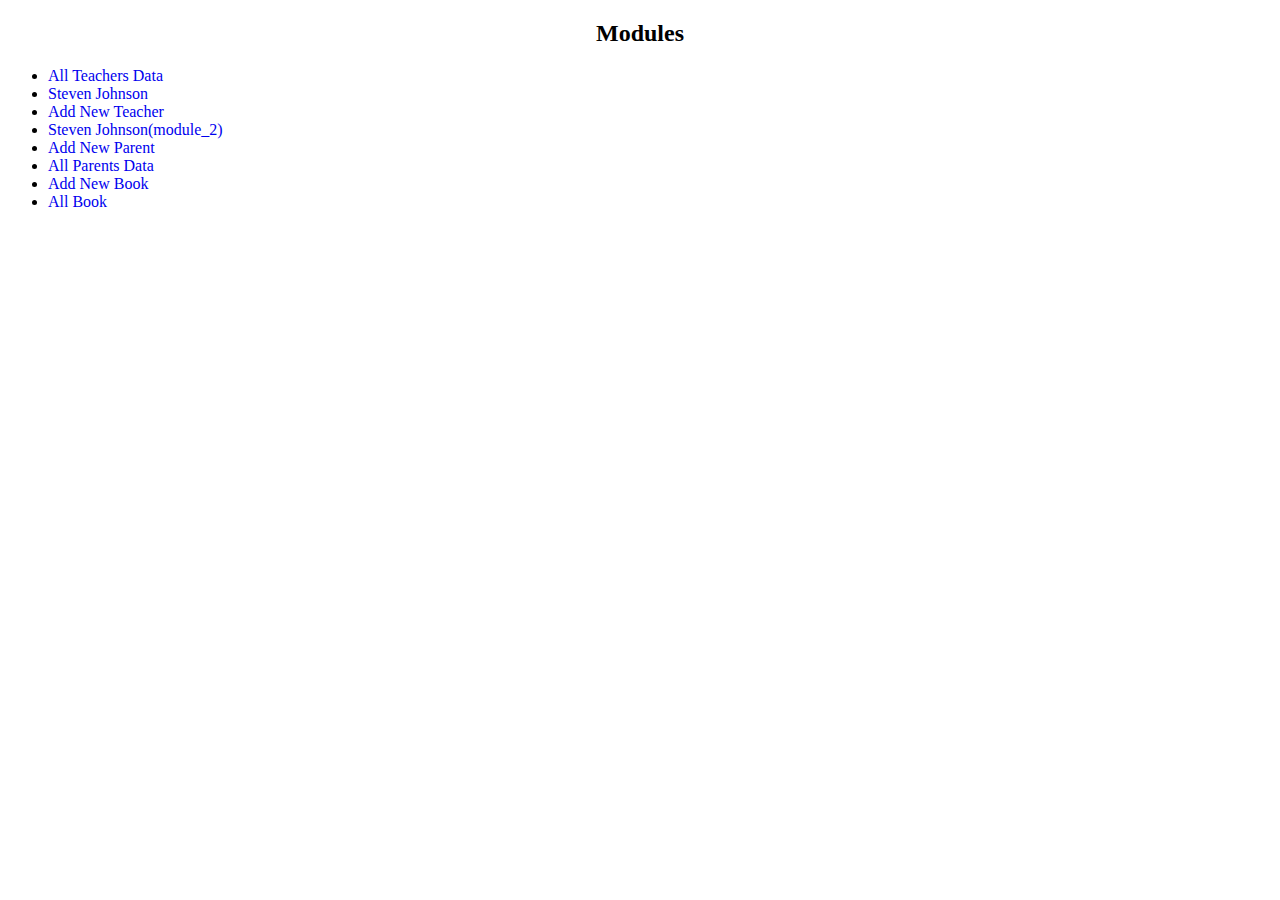
<file: index.html>
<!DOCTYPE html>
<html lang="en">
<head>
    <meta charset="UTF-8">
    <meta name="viewport" content="width=device-width, initial-scale=1.0">
    <meta http-equiv="X-UA-Compatible" content="ie=edge">
    <link rel="stylesheet" href="style.css">
    <title>Document</title>
</head>
<body>
    <h2 style="text-align: center">Modules</h2>
    <ul class="ul">
        <li><a href="all_teachers_data.html">All Teachers Data</a></li>
        <li><a href="about_me1.html">Steven Johnson</a></li>
        <li><a href="new_teacher.html">Add New Teacher</a></li>
        <li> <a href="about_me2.html">Steven Johnson(module_2)</a></li>
        <li><a href="new_parent.html">Add New Parent</a></li>
        <li><a href="all_parent_data.html">All Parents Data</a></li>
        <li><a href="new_book.html">Add New Book</a></li>
        <li><a href="all_book.html">All Book</a></li>
    </ul>
</body>
</html>
</file>
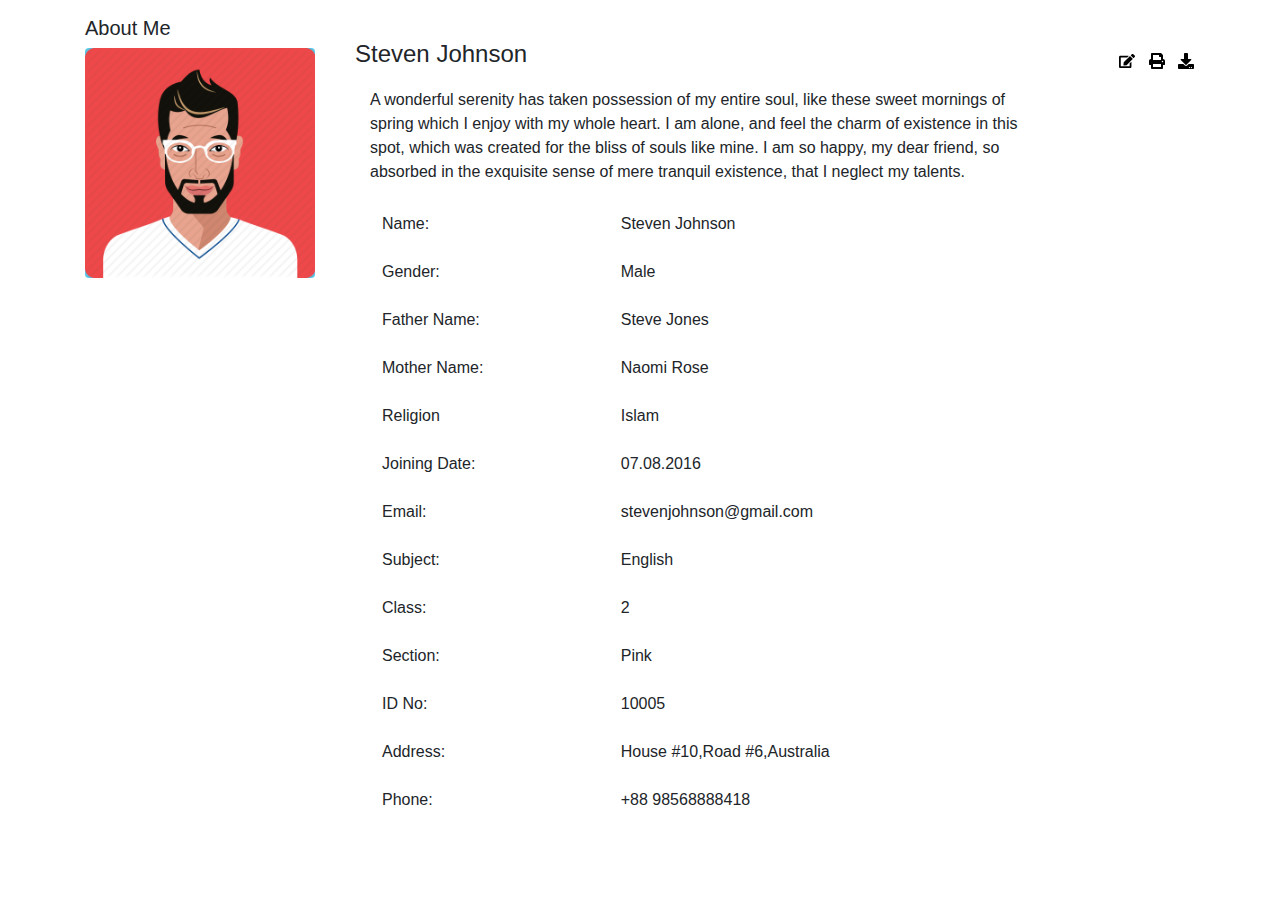
<file: about_me1.html>
<!DOCTYPE html>
<html lang="en">
<head>
    <!-- Required meta tags -->
    <meta charset="utf-8">
    <meta name="viewport" content="width=device-width, initial-scale=1, shrink-to-fit=no">
    <!-- Bootstrap CSS -->
    <link rel="stylesheet" href="https://stackpath.bootstrapcdn.com/bootstrap/4.3.1/css/bootstrap.min.css" integrity="sha384-ggOyR0iXCbMQv3Xipma34MD+dH/1fQ784/j6cY/iJTQUOhcWr7x9JvoRxT2MZw1T" crossorigin="anonymous">
    <link href="https://fonts.googleapis.com/css?family=Josefin+Sans&display=swap" rel="stylesheet">
    <meta charset="UTF-8">
    <meta name="viewport" content="width=device-width, initial-scale=1.0">
    <meta http-equiv="X-UA-Compatible" content="ie=edge">
    <title>Document</title>
</head>
<body>

        <div class="container">
                <div class="row mt-3">
                    <div class="col-md-3">
                        <h5>About Me</h5>
                        <div style="background:#56c8e8; width: 90%;border-radius: 4px;">
                            <img src="../images/avt.png" class="img-fluid" alt="profile">
                        </div>
                    </div>
                    <div class="col-md-9 mt-4">
                        <div class="row">
                            <h4>Steven Johnson</h4>
                            <div class="ml-auto">
                                <nav class="navbar navbar-expand-lg justify-content-end">
                                        <a href="#"> <img src="../images/edit-solid.svg" alt="" width="16" height="16"> </a> &nbsp; &nbsp; 
                                        <a href="#"> <img src="../images/print-solid.svg" alt="" width="16" height="16"> </a> &nbsp; &nbsp; 
                                        <a href="#"> <img src="../images/download-solid.svg" alt="" width="16" height="16"> </a>
                                </nav>
                            </div>
                        </div>
                        <div class="row">
                            <div class="col-md-10 mt-2">
                                <p>A wonderful serenity has taken possession of my entire soul, like these sweet mornings of spring which I enjoy with my whole heart. I am alone, and feel the charm of existence in this spot, which was created for the bliss of souls like mine. I am so happy, my dear friend, so absorbed in the exquisite sense of mere tranquil existence, that I neglect my talents.</p>
                                <table class="table table-borderless">
                                    <tbody>
                                        <tr>
                                            <td scope="row" colspan="2">Name:</td>
                                            <td colspan="2" class="tdata">Steven Johnson</td>
                                        </tr>
                                        <tr>
                                            <td scope="row" colspan="2">Gender:</td>
                                            <td colspan="2" class="tdata">Male</td>
                                        </tr>
                                        <tr>
                                            <td scope="row" colspan="2">Father Name:</td>
                                            <td colspan="2" class="tdata">Steve Jones</td>
                                        </tr>
                                        <tr>
                                            <td scope="row" colspan="2">Mother Name:</td>
                                            <td colspan="2" class="tdata">Naomi Rose</td>
                                        </tr>
                                        <tr>
                                            <td scope="row" colspan="2">Religion</td>
                                            <td colspan="2" class="tdata">Islam</td>
                                        </tr>
                                        <tr>
                                            <td scope="row" colspan="2">Joining Date:</td>
                                            <td colspan="2" class="tdata">07.08.2016</td>
                                        </tr>
                                        <tr>
                                            <td scope="row" colspan="2">Email:</td>
                                            <td colspan="2" class="tdata">stevenjohnson@gmail.com</td>
                                        </tr>
                                        <tr>
                                            <td scope="row" colspan="2">Subject:</td>
                                            <td colspan="2" class="tdata">English</td>
                                        </tr>
                                        <tr>
                                            <td scope="row" colspan="2">Class:</td>
                                            <td colspan="2" class="tdata">2</td>
                                        </tr>
                                        <tr>
                                            <td scope="row" colspan="2">Section:</td>
                                            <td colspan="2" class="tdata">Pink</td>
                                        </tr>
                                        <tr>
                                            <td scope="row" colspan="2">ID No:</td>
                                            <td colspan="2" class="tdata">10005</td>
                                        </tr>
                                        <tr>
                                            <td scope="row" colspan="2">Address:</td>
                                            <td colspan="2" class="tdata">House #10,Road #6,Australia</td>
                                        </tr>
                                        <tr>
                                            <td scope="row" colspan="2">Phone:</td>
                                            <td colspan="2" class="tdata">+88 98568888418</td>
                                        </tr>
                                    </tbody>
                                </table>
                            </div>
                            <div class="col-md-2">
        
                            </div>
                        </div>
                    </div>
                </div>
            </div>


    <!-- Optional JavaScript -->
    <!-- jQuery first, then Popper.js, then Bootstrap JS -->
    <script src="https://code.jquery.com/jquery-3.3.1.slim.min.js" integrity="sha384-q8i/X+965DzO0rT7abK41JStQIAqVgRVzpbzo5smXKp4YfRvH+8abtTE1Pi6jizo" crossorigin="anonymous"></script>
    <script src="https://cdnjs.cloudflare.com/ajax/libs/popper.js/1.14.7/umd/popper.min.js" integrity="sha384-UO2eT0CpHqdSJQ6hJty5KVphtPhzWj9WO1clHTMGa3JDZwrnQq4sF86dIHNDz0W1" crossorigin="anonymous"></script>
    <script src="https://stackpath.bootstrapcdn.com/bootstrap/4.3.1/js/bootstrap.min.js" integrity="sha384-JjSmVgyd0p3pXB1rRibZUAYoIIy6OrQ6VrjIEaFf/nJGzIxFDsf4x0xIM+B07jRM" crossorigin="anonymous"></script>
</body>
</html>
</file>
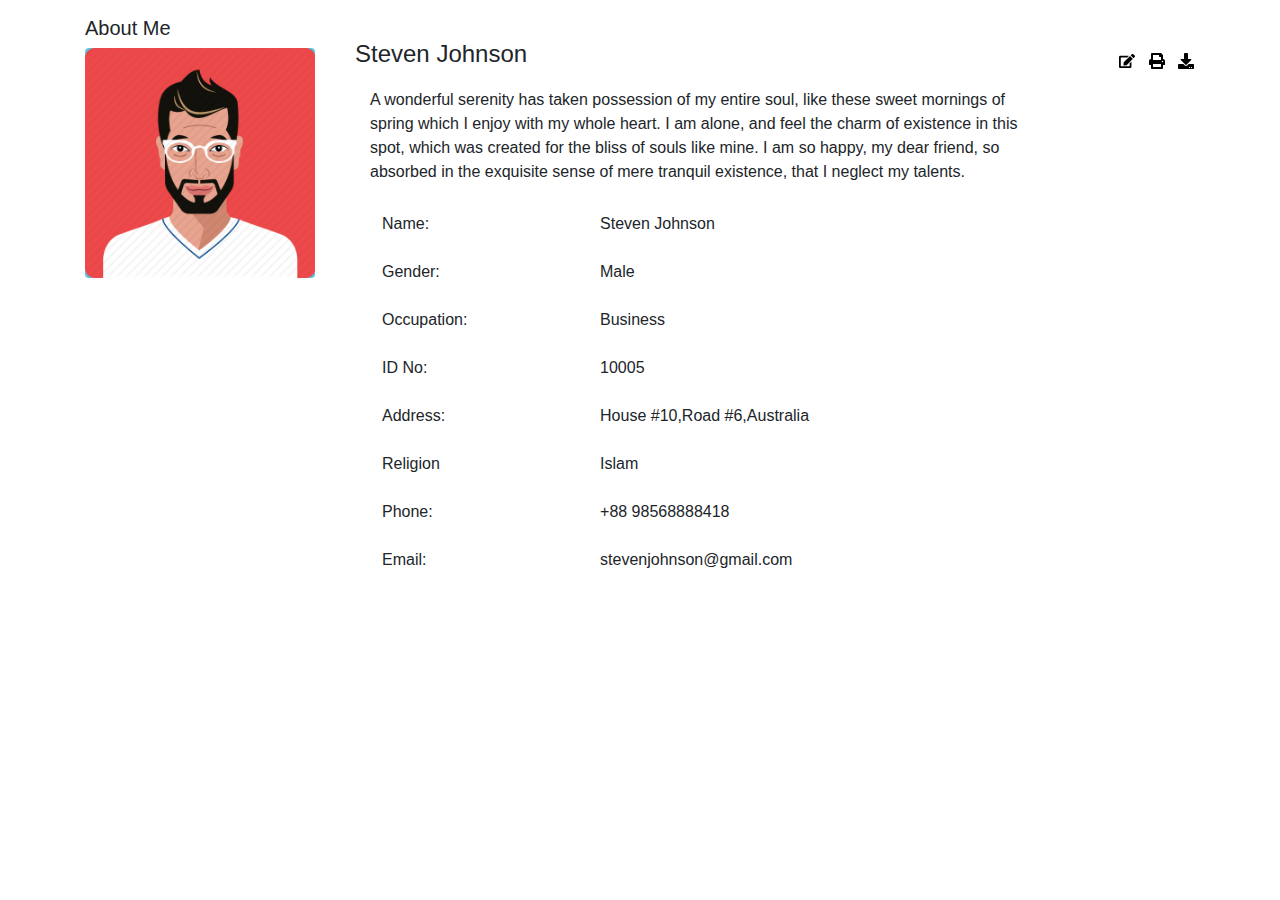
<file: about_me2.html>
<!DOCTYPE html>
<html lang="en">
<head>
    <!-- Required meta tags -->
    <meta charset="utf-8">
    <meta name="viewport" content="width=device-width, initial-scale=1, shrink-to-fit=no">
    <!-- Bootstrap CSS -->
    <link rel="stylesheet" href="https://stackpath.bootstrapcdn.com/bootstrap/4.3.1/css/bootstrap.min.css" integrity="sha384-ggOyR0iXCbMQv3Xipma34MD+dH/1fQ784/j6cY/iJTQUOhcWr7x9JvoRxT2MZw1T" crossorigin="anonymous">
    <link href="https://fonts.googleapis.com/css?family=Josefin+Sans&display=swap" rel="stylesheet">
    <meta charset="UTF-8">
    <meta name="viewport" content="width=device-width, initial-scale=1.0">
    <meta http-equiv="X-UA-Compatible" content="ie=edge">
    <title>Document</title>
</head>
<body>

        <div class="container">
                <div class="row mt-3">
                    <div class="col-md-3">
                        <h5>About Me</h5>
                        <div style="background:#56c8e8; width: 90%;border-radius: 4px;">
                            <img src="../images/avt.png" class="img-fluid" alt="profile">
                        </div>
                    </div>
                    <div class="col-md-9 mt-4">
                        <div class="row">
                            <h4>Steven Johnson</h4>
                            <div class="ml-auto">
                                <nav class="navbar navbar-expand-lg justify-content-end">
                                        <a href="#"> <img src="../images/edit-solid.svg" alt="" width="16" height="16"> </a> &nbsp; &nbsp; 
                                        <a href="#"> <img src="../images/print-solid.svg" alt="" width="16" height="16"> </a> &nbsp; &nbsp; 
                                        <a href="#"> <img src="../images/download-solid.svg" alt="" width="16" height="16"> </a>
                                </nav>
                            </div>
                        </div>
                        <div class="row">
                            <div class="col-md-10 mt-2">
                                <p>A wonderful serenity has taken possession of my entire soul, like these sweet mornings of spring which I enjoy with my whole heart. I am alone, and feel the charm of existence in this spot, which was created for the bliss of souls like mine. I am so happy, my dear friend, so absorbed in the exquisite sense of mere tranquil existence, that I neglect my talents.</p>
                                <table class="table table-borderless">
                                    <tbody>
                                        <tr>
                                            <td scope="row" colspan="2">Name:</td>
                                            <td colspan="2" class="tdata">Steven Johnson</td>
                                        </tr>
                                        <tr>
                                            <td scope="row" colspan="2">Gender:</td>
                                            <td colspan="2" class="tdata">Male</td>
                                        </tr>
                                        <tr>
                                            <td scope="row" colspan="2">Occupation:</td>
                                            <td colspan="2" class="tdata">Business</td>
                                        </tr>
                                        <tr>
                                            <td scope="row" colspan="2">ID No:</td>
                                            <td colspan="2" class="tdata">10005</td>
                                        </tr>
                                        <tr>
                                            <td scope="row" colspan="2">Address:</td>
                                            <td colspan="2" class="tdata">House #10,Road #6,Australia</td>
                                        </tr>
                                        <tr>
                                                <td scope="row" colspan="2">Religion</td>
                                                <td colspan="2" class="tdata">Islam</td>
                                            </tr>
                                        <tr>
                                            <td scope="row" colspan="2">Phone:</td>
                                            <td colspan="2" class="tdata">+88 98568888418</td>
                                        </tr>
                                        <tr>
                                                <td scope="row" colspan="2">Email:</td>
                                                <td colspan="2" class="tdata">stevenjohnson@gmail.com</td>
                                            </tr>
                                    </tbody>
                                </table>
                            </div>
                            <div class="col-md-2">
        
                            </div>
                        </div>
                    </div>
                </div>
            </div>


    <!-- Optional JavaScript -->
    <!-- jQuery first, then Popper.js, then Bootstrap JS -->
    <script src="https://code.jquery.com/jquery-3.3.1.slim.min.js" integrity="sha384-q8i/X+965DzO0rT7abK41JStQIAqVgRVzpbzo5smXKp4YfRvH+8abtTE1Pi6jizo" crossorigin="anonymous"></script>
    <script src="https://cdnjs.cloudflare.com/ajax/libs/popper.js/1.14.7/umd/popper.min.js" integrity="sha384-UO2eT0CpHqdSJQ6hJty5KVphtPhzWj9WO1clHTMGa3JDZwrnQq4sF86dIHNDz0W1" crossorigin="anonymous"></script>
    <script src="https://stackpath.bootstrapcdn.com/bootstrap/4.3.1/js/bootstrap.min.js" integrity="sha384-JjSmVgyd0p3pXB1rRibZUAYoIIy6OrQ6VrjIEaFf/nJGzIxFDsf4x0xIM+B07jRM" crossorigin="anonymous"></script>
</body>
</html>
</file>
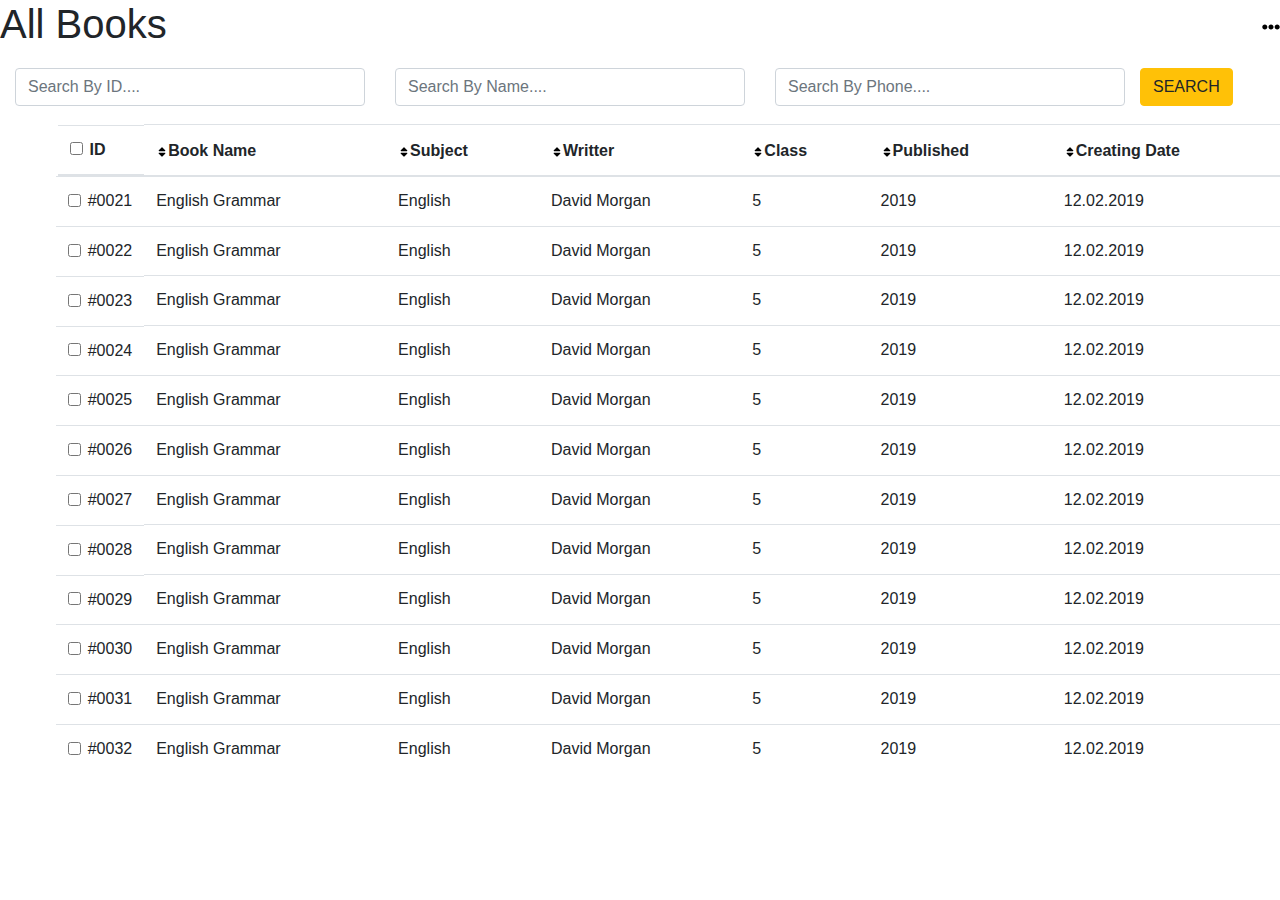
<file: all_book.html>
<!DOCTYPE html>
<html lang="en">
<head>
    <meta charset="UTF-8">
    <meta name="viewport" content="width=device-width, initial-scale=1.0">
    <meta http-equiv="X-UA-Compatible" content="ie=edge">
    <link rel="stylesheet" href="style.css">
    <title>Teacher-Data</title>
    <!-- Required meta tags -->
    <meta charset="utf-8">
    <meta name="viewport" content="width=device-width, initial-scale=1, shrink-to-fit=no">
    <!-- Bootstrap CSS -->
    <link rel="stylesheet" href="https://stackpath.bootstrapcdn.com/bootstrap/4.3.1/css/bootstrap.min.css" integrity="sha384-ggOyR0iXCbMQv3Xipma34MD+dH/1fQ784/j6cY/iJTQUOhcWr7x9JvoRxT2MZw1T" crossorigin="anonymous">
    <link href="https://fonts.googleapis.com/css?family=Josefin+Sans&display=swap" rel="stylesheet">
</head>
<body>

        <div class="top">
                <h1>All Books
                <div style="float:right">  
                   <a href="#"><img class="fas fa-ellipsis-h" src="../images/ellipsis-h-solid.svg" width="18px" height="18px"></img></div> </h1></a>
                </div>


    <div class="container">
            <div class="row">
              <div class="col-lg-4 col-sm-6 col-xs-12">
                    <input type="email" class="form-control" id="exampleInputEmail1" aria-describedby="emailHelp" placeholder="Search By ID...." >
              </div>
              <div class="col-lg-4 col-sm-6 col-xs-12">
                    <input type="email" class="form-control" id="exampleInputEmail1" aria-describedby="emailHelp" placeholder="Search By Name....">
              </div>
              <div class="col-lg-4 col-sm-6 col-xs-12">
                    <input type="email" class="form-control" id="exampleInputEmail1" aria-describedby="emailHelp" placeholder="Search By Phone....">
              </div>
            </div>
          </div>
          <div >
                <button type="button" class="btn btn-warning">SEARCH</button>
          </div>
          <table class="table table-hover">
                <thead>
                  <tr>
                    <th class="td"><div class="form-check">
                                <input class="form-check-input position-static" type="checkbox" id="blankCheckbox" value="option1" aria-label="...">
                    </div>ID &nbsp;&nbsp;&nbsp;&nbsp;&nbsp;</th>
                    <th scope="col"> <img src="../images/sort-solid.svg" width="12" height="12">Book Name</th>
                    <th scope="col"> <img src="../images/sort-solid.svg" width="12" height="12">Subject</th>
                    <th scope="col"><img src="../images/sort-solid.svg" width="12" height="12">Writter</th>
                    <th scope="col"><img src="../images/sort-solid.svg" width="12" height="12">Class</th>
                    <th scope="col"><img src="../images/sort-solid.svg" width="12" height="12">Published</th>
                    <th scope="col"><img src="../images/sort-solid.svg" width="12" height="12">Creating Date</th>
                  </tr>
                </thead>
                <tbody>
                  <tr>
                    <td class="td"><div class="form-check">
                            <input class="form-check-input position-static" type="checkbox" id="blankCheckbox" value="option1" aria-label="...">
                </div>#0021</td>
        
                    <td>English Grammar</td>
                    <td>English</td>
                    <td>David Morgan</td>
                    <td>5</td>
                    <td>2019</td>
                    <td>12.02.2019</td>

                  </tr>
                  <tr>
                        <td class="td"><div class="form-check">
                                <input class="form-check-input position-static" type="checkbox" id="blankCheckbox" value="option1" aria-label="...">
                    </div>  #0022</td>
                      
                    <td>English Grammar</td>
                    <td>English</td>
                    <td>David Morgan</td>
                    <td>5</td>
                    <td>2019</td>
                    <td>12.02.2019</td>
                  </tr>
                  <tr>
                        <td class="td"><div class="form-check">
                                <input class="form-check-input position-static" type="checkbox" id="blankCheckbox" value="option1" aria-label="...">
                    </div>  #0023</td>
                       
                    <td>English Grammar</td>
                    <td>English</td>
                    <td>David Morgan</td>
                    <td>5</td>
                    <td>2019</td>
                    <td>12.02.2019</td>
                  </tr>
                  <tr>
                        <td class="td"><div class="form-check">
                                <input class="form-check-input position-static" type="checkbox" id="blankCheckbox" value="option1" aria-label="...">
                    </div>  #0024</td>
                        
                    <td>English Grammar</td>
                    <td>English</td>
                    <td>David Morgan</td>
                    <td>5</td>
                    <td>2019</td>
                    <td>12.02.2019</td>
    
                      </tr>
                      <tr>
                            <td class="td"><div class="form-check">
                                    <input class="form-check-input position-static" type="checkbox" id="blankCheckbox" value="option1" aria-label="...">
                        </div>  #0025</td>
                            
                        <td>English Grammar</td>
                        <td>English</td>
                        <td>David Morgan</td>
                        <td>5</td>
                        <td>2019</td>
                        <td>12.02.2019</td>
                      </tr>
                      <tr>
                            <td class="td"><div class="form-check">
                                    <input class="form-check-input position-static" type="checkbox" id="blankCheckbox" value="option1" aria-label="...">
                        </div>  #0026</td>
                            
                        <td>English Grammar</td>
                        <td>English</td>
                        <td>David Morgan</td>
                        <td>5</td>
                        <td>2019</td>
                        <td>12.02.2019</td>
                      </tr>
                      <tr>
                            <td class="td"><div class="form-check">
                                    <input class="form-check-input position-static" type="checkbox" id="blankCheckbox" value="option1" aria-label="...">
                        </div>  #0027</td>
                           
                        <td>English Grammar</td>
                        <td>English</td>
                        <td>David Morgan</td>
                        <td>5</td>
                        <td>2019</td>
                        <td>12.02.2019</td>
        
                          </tr>
                          <tr>
                                <td class="td"><div class="form-check">
                                        <input class="form-check-input position-static" type="checkbox" id="blankCheckbox" value="option1" aria-label="...">
                            </div>  #0028</td>
                                
                            <td>English Grammar</td>
                            <td>English</td>
                            <td>David Morgan</td>
                            <td>5</td>
                            <td>2019</td>
                            <td>12.02.2019</td>
                          </tr>
                          <tr>
                                <td class="td"><div class="form-check">
                                        <input class="form-check-input position-static" type="checkbox" id="blankCheckbox" value="option1" aria-label="...">
                            </div>  #0029</td>
                                
                            <td>English Grammar</td>
                            <td>English</td>
                            <td>David Morgan</td>
                            <td>5</td>
                            <td>2019</td>
                            <td>12.02.2019</td>
                          </tr>
                          <tr>
                                <td class="td"><div class="form-check">
                                        <input class="form-check-input position-static" type="checkbox" id="blankCheckbox" value="option1" aria-label="...">
                            </div>  #0030</td>
                                
                            <td>English Grammar</td>
                            <td>English</td>
                            <td>David Morgan</td>
                            <td>5</td>
                            <td>2019</td>
                            <td>12.02.2019</td>
            
                              </tr>
                              <tr>
                                    <td class="td"><div class="form-check">
                                            <input class="form-check-input position-static" type="checkbox" id="blankCheckbox" value="option1" aria-label="...">
                                </div>  #0031</td>
                                <td>English Grammar</td>
                                <td>English</td>
                                <td>David Morgan</td>
                                <td>5</td>
                                <td>2019</td>
                                <td>12.02.2019</td>
                              </tr>
                              <tr>
                                    <td class="td"><div class="form-check">
                                            <input class="form-check-input position-static" type="checkbox" id="blankCheckbox" value="option1" aria-label="...">
                                </div>  #0032</td>
                                   
                                <td>English Grammar</td>
                                <td>English</td>
                                <td>David Morgan</td>
                                <td>5</td>
                                <td>2019</td>
                                <td>12.02.2019</td>
                              </tr>
                </tbody>
              </table>
              
<!-- Optional JavaScript -->
    <!-- jQuery first, then Popper.js, then Bootstrap JS -->
    <script src="https://code.jquery.com/jquery-3.3.1.slim.min.js" integrity="sha384-q8i/X+965DzO0rT7abK41JStQIAqVgRVzpbzo5smXKp4YfRvH+8abtTE1Pi6jizo" crossorigin="anonymous"></script>
    <script src="https://cdnjs.cloudflare.com/ajax/libs/popper.js/1.14.7/umd/popper.min.js" integrity="sha384-UO2eT0CpHqdSJQ6hJty5KVphtPhzWj9WO1clHTMGa3JDZwrnQq4sF86dIHNDz0W1" crossorigin="anonymous"></script>
    <script src="https://stackpath.bootstrapcdn.com/bootstrap/4.3.1/js/bootstrap.min.js" integrity="sha384-JjSmVgyd0p3pXB1rRibZUAYoIIy6OrQ6VrjIEaFf/nJGzIxFDsf4x0xIM+B07jRM" crossorigin="anonymous"></script>
</body>
</html>
</file>
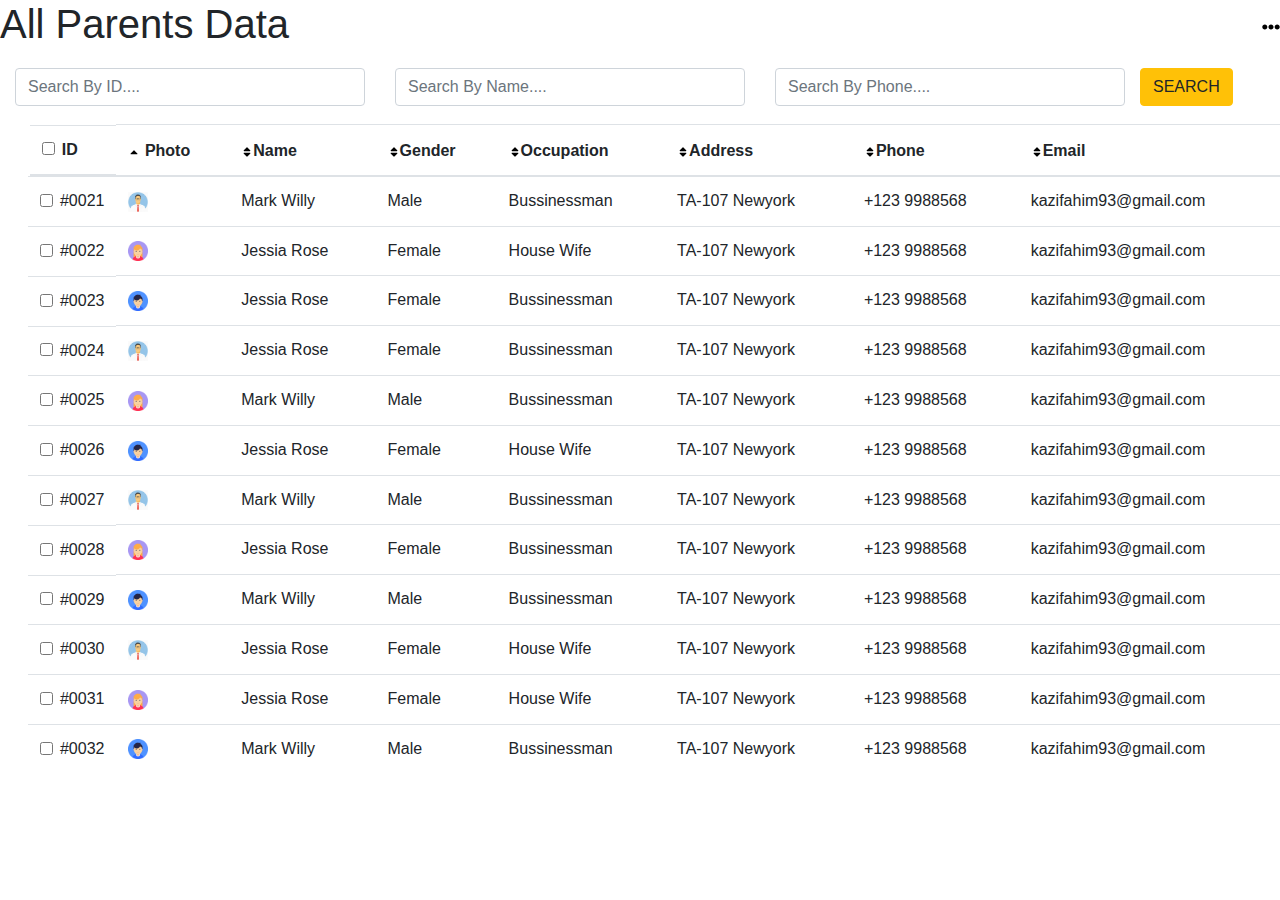
<file: all_parent_data.html>
<!DOCTYPE html>
<html lang="en">
<head>
    <meta charset="UTF-8">
    <meta name="viewport" content="width=device-width, initial-scale=1.0">
    <meta http-equiv="X-UA-Compatible" content="ie=edge">
    <link rel="stylesheet" href="style.css">
    <title>Teacher-Data</title>
    <!-- Required meta tags -->
    <meta charset="utf-8">
    <meta name="viewport" content="width=device-width, initial-scale=1, shrink-to-fit=no">
    <!-- Bootstrap CSS -->
    <link rel="stylesheet" href="https://stackpath.bootstrapcdn.com/bootstrap/4.3.1/css/bootstrap.min.css" integrity="sha384-ggOyR0iXCbMQv3Xipma34MD+dH/1fQ784/j6cY/iJTQUOhcWr7x9JvoRxT2MZw1T" crossorigin="anonymous">
    <link href="https://fonts.googleapis.com/css?family=Josefin+Sans&display=swap" rel="stylesheet">
</head>
<body>

        <div class="top">
                <h1>All Parents Data
                <div style="float:right">  
                   <a href="#"><img class="fas fa-ellipsis-h" src="../images/ellipsis-h-solid.svg" width="18px" height="18px"></img></div> </h1></a>
                </div>


    <div class="container">
            <div class="row">
              <div class="col-lg-4 col-sm-6 col-xs-12">
                    <input type="email" class="form-control" id="exampleInputEmail1" aria-describedby="emailHelp" placeholder="Search By ID...." >
              </div>
              <div class="col-lg-4 col-sm-6 col-xs-12">
                    <input type="email" class="form-control" id="exampleInputEmail1" aria-describedby="emailHelp" placeholder="Search By Name....">
              </div>
              <div class="col-lg-4 col-sm-6 col-xs-12">
                    <input type="email" class="form-control" id="exampleInputEmail1" aria-describedby="emailHelp" placeholder="Search By Phone....">
              </div>
            </div>
          </div>
          <div >
                <button type="button" class="btn btn-warning">SEARCH</button>
          </div>


          <div class="table-responsive">
            <table class="table">
                  <thead>
                        <tr>
                          <th class="td"><div class="form-check">
                                      <input class="form-check-input position-static" type="checkbox" id="blankCheckbox" value="option1" aria-label="...">
                          </div>ID &nbsp;&nbsp;&nbsp;&nbsp;&nbsp;</th>
                          <th scope="col"> <img src="../images/caret-up-solid.svg" width="12" height="12"> Photo</th>
                          <th scope="col"> <img src="../images/sort-solid.svg" width="12" height="12">Name</th>
                          <th scope="col"> <img src="../images/sort-solid.svg" width="12" height="12">Gender</th>
                          <th scope="col"> <img src="../images/sort-solid.svg" width="12" height="12">Occupation</th>
                          <th scope="col"><img src="../images/sort-solid.svg" width="12" height="12">Address</th>
                          <th scope="col"><img src="../images/sort-solid.svg" width="12" height="12">Phone</th>
                          <th scope="col"><img src="../images/sort-solid.svg" width="12" height="12">Email</th>
                        </tr>
                      </thead>
                      <tbody>
                        <tr>
                          <td class="td"><div class="form-check">
                                  <input class="form-check-input position-static" type="checkbox" id="blankCheckbox" value="option1" aria-label="...">
                      </div>#0021</td>
                          <td class="img"> <img src="../images/images.jpg" width="20" height="20"> </td>
                          <td>Mark Willy</td>
                          <td>Male</td>
                          <td>Bussinessman</td>
                          <td>TA-107 Newyork</td>
                          <td>+123 9988568</td>
                          <td>kazifahim93@gmail.com</td>
      
                        </tr>
                        <tr>
                              <td class="td"><div class="form-check">
                                      <input class="form-check-input position-static" type="checkbox" id="blankCheckbox" value="option1" aria-label="...">
                          </div>  #0022</td>
                              <td class="img"> <img src="../images/images.png"  width="20" height="20"> </td>
                              <td>Jessia Rose</td>
                              <td>Female</td>
                              <td>House Wife</td>
                              <td>TA-107 Newyork</td>
                              <td>+123 9988568</td>
                              <td>kazifahim93@gmail.com</td>
                        </tr>
                        <tr>
                              <td class="td"><div class="form-check">
                                      <input class="form-check-input position-static" type="checkbox" id="blankCheckbox" value="option1" aria-label="...">
                          </div>  #0023</td>
                              <td class="img"> <img src="../images/download.png"  width="20" height="20"> </td>
                              <td>Jessia Rose</td>
                              <td>Female</td>
                              <td>Bussinessman</td>
                              <td>TA-107 Newyork</td>
                              <td>+123 9988568</td>
                              <td>kazifahim93@gmail.com</td>
                        </tr>
                        <tr>
                              <td class="td"><div class="form-check">
                                      <input class="form-check-input position-static" type="checkbox" id="blankCheckbox" value="option1" aria-label="...">
                          </div>  #0024</td>
                              <td class="img"> <img src="../images/images.jpg" width="20" height="20"> </td>
                              <td>Jessia Rose</td>
                              <td>Female</td>
                              <td>Bussinessman</td>
                              <td>TA-107 Newyork</td>
                              <td>+123 9988568</td>
                              <td>kazifahim93@gmail.com</td>
          
                            </tr>
                            <tr>
                                  <td class="td"><div class="form-check">
                                          <input class="form-check-input position-static" type="checkbox" id="blankCheckbox" value="option1" aria-label="...">
                              </div>  #0025</td>
                                  <td class="img"> <img src="../images/images.png"  width="20" height="20"> </td>
                                  <td>Mark Willy</td>
                                  <td>Male</td>
                                  <td>Bussinessman</td>
                                  <td>TA-107 Newyork</td>
                                  <td>+123 9988568</td>
                                  <td>kazifahim93@gmail.com</td>
                            </tr>
                            <tr>
                                  <td class="td"><div class="form-check">
                                          <input class="form-check-input position-static" type="checkbox" id="blankCheckbox" value="option1" aria-label="...">
                              </div>  #0026</td>
                                  <td class="img"> <img src="../images/download.png"  width="20" height="20"> </td>
                                  <td>Jessia Rose</td>
                                  <td>Female</td>
                                  <td>House Wife</td>
                                  <td>TA-107 Newyork</td>
                                  <td>+123 9988568</td>
                                  <td>kazifahim93@gmail.com</td>
                            </tr>
                            <tr>
                                  <td class="td"><div class="form-check">
                                          <input class="form-check-input position-static" type="checkbox" id="blankCheckbox" value="option1" aria-label="...">
                              </div>  #0027</td>
                                  <td class="img"> <img src="../images/images.jpg" width="20" height="20"> </td>
                                  <td>Mark Willy</td>
                                  <td>Male</td>
                                  <td>Bussinessman</td>
                      
                                  <td>TA-107 Newyork</td>
                                  <td>+123 9988568</td>
                                  <td>kazifahim93@gmail.com</td>
              
                                </tr>
                                <tr>
                                      <td class="td"><div class="form-check">
                                              <input class="form-check-input position-static" type="checkbox" id="blankCheckbox" value="option1" aria-label="...">
                                  </div>  #0028</td>
                                      <td class="img"> <img src="../images/images.png"  width="20" height="20"> </td>
                                      <td>Jessia Rose</td>
                                      <td>Female</td>
                                      <td>Bussinessman</td>
                          
                                      <td>TA-107 Newyork</td>
                                      <td>+123 9988568</td>
                                      <td>kazifahim93@gmail.com</td>
                                </tr>
                                <tr>
                                      <td class="td"><div class="form-check">
                                              <input class="form-check-input position-static" type="checkbox" id="blankCheckbox" value="option1" aria-label="...">
                                  </div>  #0029</td>
                                      <td class="img"> <img src="../images/download.png"  width="20" height="20"> </td>
                                      <td>Mark Willy</td>
                                      <td>Male</td>
                                      <td>Bussinessman</td>
                          
                                      <td>TA-107 Newyork</td>
                                      <td>+123 9988568</td>
                                      <td>kazifahim93@gmail.com</td>
                                </tr>
                                <tr>
                                      <td class="td"><div class="form-check">
                                              <input class="form-check-input position-static" type="checkbox" id="blankCheckbox" value="option1" aria-label="...">
                                  </div>  #0030</td>
                                      <td class="img"> <img src="../images/images.jpg" width="20" height="20"> </td>
                                      <td>Jessia Rose</td>
                                      <td>Female</td>
                                      <td>House Wife</td>
                              
                                      <td>TA-107 Newyork</td>
                                      <td>+123 9988568</td>
                                      <td>kazifahim93@gmail.com</td>
                  
                                    </tr>
                                    <tr>
                                          <td class="td"><div class="form-check">
                                                  <input class="form-check-input position-static" type="checkbox" id="blankCheckbox" value="option1" aria-label="...">
                                      </div>  #0031</td>
                                          <td class="img"> <img src="../images/images.png"  width="20" height="20"> </td>
                                          <td>Jessia Rose</td>
                                          <td>Female</td>
                                          <td>House Wife</td>
                          
                                          <td>TA-107 Newyork</td>
                                          <td>+123 9988568</td>
                                          <td>kazifahim93@gmail.com</td>
                                    </tr>
                                    <tr>
                                          <td class="td"><div class="form-check">
                                                  <input class="form-check-input position-static" type="checkbox" id="blankCheckbox" value="option1" aria-label="...">
                                      </div>  #0032</td>
                                          <td class="img"> <img src="../images/download.png"  width="20" height="20"> </td>
                                          <td>Mark Willy</td>
                                          <td>Male</td>
                                          <td>Bussinessman</td>
                                  
                                          <td>TA-107 Newyork</td>
                                          <td>+123 9988568</td>
                                          <td>kazifahim93@gmail.com</td>
                                    </tr>
                      </tbody>
            </table>
          </div>
              
<!-- Optional JavaScript -->
    <!-- jQuery first, then Popper.js, then Bootstrap JS -->
    <script src="https://code.jquery.com/jquery-3.3.1.slim.min.js" integrity="sha384-q8i/X+965DzO0rT7abK41JStQIAqVgRVzpbzo5smXKp4YfRvH+8abtTE1Pi6jizo" crossorigin="anonymous"></script>
    <script src="https://cdnjs.cloudflare.com/ajax/libs/popper.js/1.14.7/umd/popper.min.js" integrity="sha384-UO2eT0CpHqdSJQ6hJty5KVphtPhzWj9WO1clHTMGa3JDZwrnQq4sF86dIHNDz0W1" crossorigin="anonymous"></script>
    <script src="https://stackpath.bootstrapcdn.com/bootstrap/4.3.1/js/bootstrap.min.js" integrity="sha384-JjSmVgyd0p3pXB1rRibZUAYoIIy6OrQ6VrjIEaFf/nJGzIxFDsf4x0xIM+B07jRM" crossorigin="anonymous"></script>
</body>
</html>
</file>
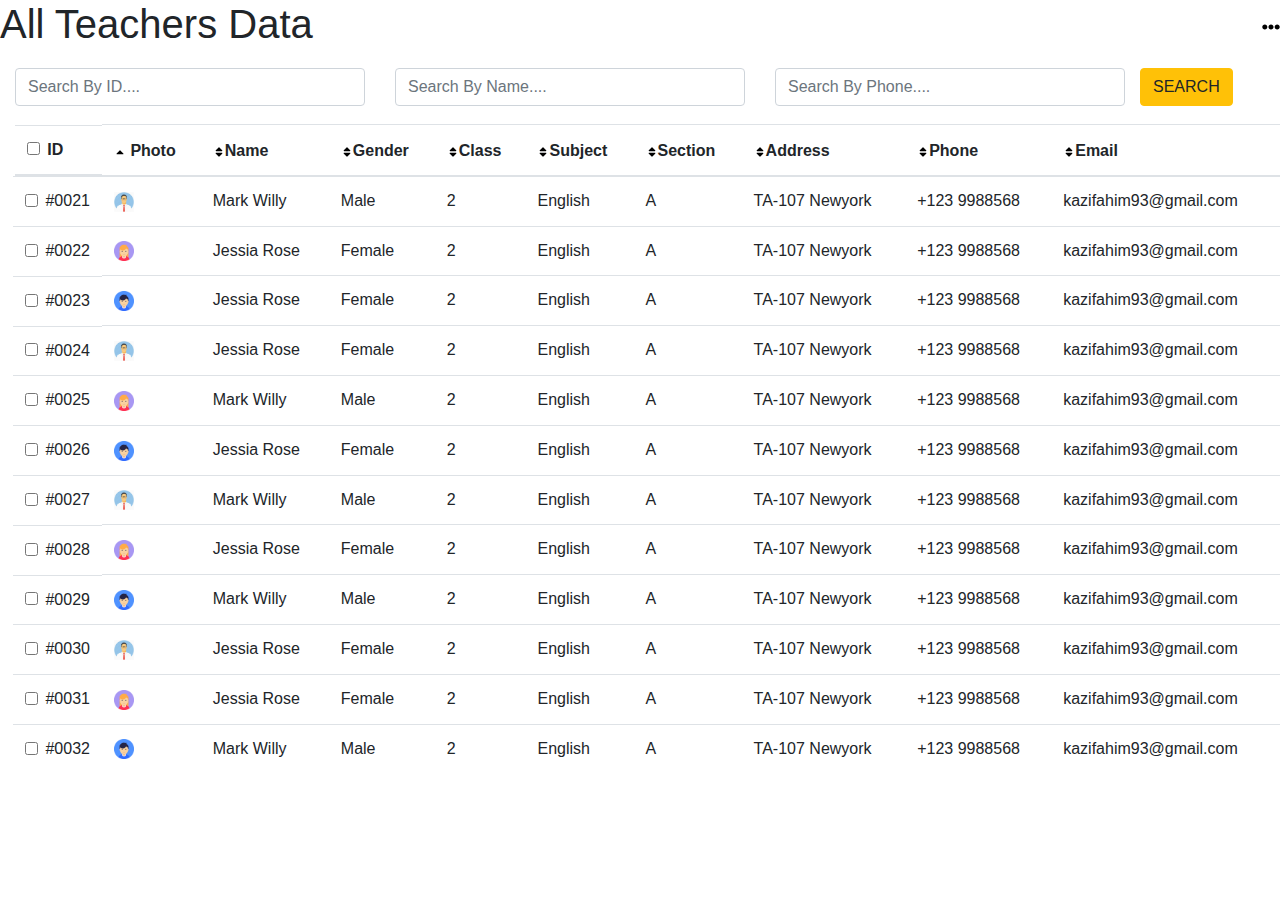
<file: all_teachers_data.html>
<!DOCTYPE html>
<html lang="en">
<head>
    <meta charset="UTF-8">
    <meta name="viewport" content="width=device-width, initial-scale=1.0">
    <meta http-equiv="X-UA-Compatible" content="ie=edge">
    <link rel="stylesheet" href="style.css">
    <title>Teacher-Data</title>
    <!-- Required meta tags -->
    <meta charset="utf-8">
    <meta name="viewport" content="width=device-width, initial-scale=1, shrink-to-fit=no">
    <!-- Bootstrap CSS -->
    <link rel="stylesheet" href="https://stackpath.bootstrapcdn.com/bootstrap/4.3.1/css/bootstrap.min.css" integrity="sha384-ggOyR0iXCbMQv3Xipma34MD+dH/1fQ784/j6cY/iJTQUOhcWr7x9JvoRxT2MZw1T" crossorigin="anonymous">
    <link href="https://fonts.googleapis.com/css?family=Josefin+Sans&display=swap" rel="stylesheet">
</head>
<body>

        <div class="top">
                <h1>All Teachers Data
                <div style="float:right">  
                   <a href="#"><img class="fas fa-ellipsis-h" src="../images/ellipsis-h-solid.svg" width="18px" height="18px"></img></div> </h1></a>
                </div>


    <div class="container">
            <div class="row">
              <div class="col-lg-4 col-sm-6 col-xs-12">
                    <input type="email" class="form-control" id="exampleInputEmail1" aria-describedby="emailHelp" placeholder="Search By ID...." >
              </div>
              <div class="col-lg-4 col-sm-6 col-xs-12">
                    <input type="email" class="form-control" id="exampleInputEmail1" aria-describedby="emailHelp" placeholder="Search By Name....">
              </div>
              <div class="col-lg-4 col-sm-6 col-xs-12">
                    <input type="email" class="form-control" id="exampleInputEmail1" aria-describedby="emailHelp" placeholder="Search By Phone....">
              </div>
            </div>
          </div>
          <div >
                <button type="button" class="btn btn-warning">SEARCH</button>
          </div>



          <div class="table-responsive">
            <table class="table">
                  <thead>
                        <tr>
                          <th class="td"><div class="form-check">
                                      <input class="form-check-input position-static" type="checkbox" id="blankCheckbox" value="option1" aria-label="...">
                          </div>ID &nbsp;&nbsp;&nbsp;&nbsp;&nbsp;</th>
                          <th scope="col"> <img src="../images/caret-up-solid.svg" width="12" height="12"> Photo</th>
                          <th scope="col"> <img src="../images/sort-solid.svg" width="12" height="12">Name</th>
                          <th scope="col"> <img src="../images/sort-solid.svg" width="12" height="12">Gender</th>
                          <th scope="col"><img src="../images/sort-solid.svg" width="12" height="12">Class</th>
                          <th scope="col"><img src="../images/sort-solid.svg" width="12" height="12">Subject</th>
                          <th scope="col"><img src="../images/sort-solid.svg" width="12" height="12">Section</th>
                          <th scope="col"><img src="../images/sort-solid.svg" width="12" height="12">Address</th>
                          <th scope="col"><img src="../images/sort-solid.svg" width="12" height="12">Phone</th>
                          <th scope="col"><img src="../images/sort-solid.svg" width="12" height="12">Email</th>
                        </tr>
                      </thead>
                      <tbody>
                        <tr>
                          <td class="td"><div class="form-check">
                                  <input class="form-check-input position-static" type="checkbox" id="blankCheckbox" value="option1" aria-label="...">
                      </div>#0021</td>
                          <td class="img"> <img src="../images/images.jpg" width="20" height="20"> </td>
                          <td>Mark Willy</td>
                          <td>Male</td>
                          <td>2</td>
                          <td>English</td>
                          <td>A</td>
                          <td>TA-107 Newyork</td>
                          <td>+123 9988568</td>
                          <td>kazifahim93@gmail.com</td>
      
                        </tr>
                        <tr>
                              <td class="td"><div class="form-check">
                                      <input class="form-check-input position-static" type="checkbox" id="blankCheckbox" value="option1" aria-label="...">
                          </div>  #0022</td>
                              <td class="img"> <img src="../images/images.png"  width="20" height="20"> </td>
                              <td>Jessia Rose</td>
                              <td>Female</td>
                              <td>2</td>
                              <td>English</td>
                              <td>A</td>
                              <td>TA-107 Newyork</td>
                              <td>+123 9988568</td>
                              <td>kazifahim93@gmail.com</td>
                        </tr>
                        <tr>
                              <td class="td"><div class="form-check">
                                      <input class="form-check-input position-static" type="checkbox" id="blankCheckbox" value="option1" aria-label="...">
                          </div>  #0023</td>
                              <td class="img"> <img src="../images/download.png"  width="20" height="20"> </td>
                              <td>Jessia Rose</td>
                              <td>Female</td>
                              <td>2</td>
                              <td>English</td>
                              <td>A</td>
                              <td>TA-107 Newyork</td>
                              <td>+123 9988568</td>
                              <td>kazifahim93@gmail.com</td>
                        </tr>
                        <tr>
                              <td class="td"><div class="form-check">
                                      <input class="form-check-input position-static" type="checkbox" id="blankCheckbox" value="option1" aria-label="...">
                          </div>  #0024</td>
                              <td class="img"> <img src="../images/images.jpg" width="20" height="20"> </td>
                              <td>Jessia Rose</td>
                              <td>Female</td>
                              <td>2</td>
                              <td>English</td>
                              <td>A</td>
                              <td>TA-107 Newyork</td>
                              <td>+123 9988568</td>
                              <td>kazifahim93@gmail.com</td>
          
                            </tr>
                            <tr>
                                  <td class="td"><div class="form-check">
                                          <input class="form-check-input position-static" type="checkbox" id="blankCheckbox" value="option1" aria-label="...">
                              </div>  #0025</td>
                                  <td class="img"> <img src="../images/images.png"  width="20" height="20"> </td>
                                  <td>Mark Willy</td>
                                  <td>Male</td>
                                  <td>2</td>
                                  <td>English</td>
                                  <td>A</td>
                                  <td>TA-107 Newyork</td>
                                  <td>+123 9988568</td>
                                  <td>kazifahim93@gmail.com</td>
                            </tr>
                            <tr>
                                  <td class="td"><div class="form-check">
                                          <input class="form-check-input position-static" type="checkbox" id="blankCheckbox" value="option1" aria-label="...">
                              </div>  #0026</td>
                                  <td class="img"> <img src="../images/download.png"  width="20" height="20"> </td>
                                  <td>Jessia Rose</td>
                                  <td>Female</td>
                                  <td>2</td>
                                  <td>English</td>
                                  <td>A</td>
                                  <td>TA-107 Newyork</td>
                                  <td>+123 9988568</td>
                                  <td>kazifahim93@gmail.com</td>
                            </tr>
                            <tr>
                                  <td class="td"><div class="form-check">
                                          <input class="form-check-input position-static" type="checkbox" id="blankCheckbox" value="option1" aria-label="...">
                              </div>  #0027</td>
                                  <td class="img"> <img src="../images/images.jpg" width="20" height="20"> </td>
                                  <td>Mark Willy</td>
                                  <td>Male</td>
                                  <td>2</td>
                                  <td>English</td>
                                  <td>A</td>
                                  <td>TA-107 Newyork</td>
                                  <td>+123 9988568</td>
                                  <td>kazifahim93@gmail.com</td>
              
                                </tr>
                                <tr>
                                      <td class="td"><div class="form-check">
                                              <input class="form-check-input position-static" type="checkbox" id="blankCheckbox" value="option1" aria-label="...">
                                  </div>  #0028</td>
                                      <td class="img"> <img src="../images/images.png"  width="20" height="20"> </td>
                                      <td>Jessia Rose</td>
                                      <td>Female</td>
                                      <td>2</td>
                                      <td>English</td>
                                      <td>A</td>
                                      <td>TA-107 Newyork</td>
                                      <td>+123 9988568</td>
                                      <td>kazifahim93@gmail.com</td>
                                </tr>
                                <tr>
                                      <td class="td"><div class="form-check">
                                              <input class="form-check-input position-static" type="checkbox" id="blankCheckbox" value="option1" aria-label="...">
                                  </div>  #0029</td>
                                      <td class="img"> <img src="../images/download.png"  width="20" height="20"> </td>
                                      <td>Mark Willy</td>
                                      <td>Male</td>
                                      <td>2</td>
                                      <td>English</td>
                                      <td>A</td>
                                      <td>TA-107 Newyork</td>
                                      <td>+123 9988568</td>
                                      <td>kazifahim93@gmail.com</td>
                                </tr>
                                <tr>
                                      <td class="td"><div class="form-check">
                                              <input class="form-check-input position-static" type="checkbox" id="blankCheckbox" value="option1" aria-label="...">
                                  </div>  #0030</td>
                                      <td class="img"> <img src="../images/images.jpg" width="20" height="20"> </td>
                                      <td>Jessia Rose</td>
                                      <td>Female</td>
                                      <td>2</td>
                                      <td>English</td>
                                      <td>A</td>
                                      <td>TA-107 Newyork</td>
                                      <td>+123 9988568</td>
                                      <td>kazifahim93@gmail.com</td>
                  
                                    </tr>
                                    <tr>
                                          <td class="td"><div class="form-check">
                                                  <input class="form-check-input position-static" type="checkbox" id="blankCheckbox" value="option1" aria-label="...">
                                      </div>  #0031</td>
                                          <td class="img"> <img src="../images/images.png"  width="20" height="20"> </td>
                                          <td>Jessia Rose</td>
                                          <td>Female</td>
                                          <td>2</td>
                                          <td>English</td>
                                          <td>A</td>
                                          <td>TA-107 Newyork</td>
                                          <td>+123 9988568</td>
                                          <td>kazifahim93@gmail.com</td>
                                    </tr>
                                    <tr>
                                          <td class="td"><div class="form-check">
                                                  <input class="form-check-input position-static" type="checkbox" id="blankCheckbox" value="option1" aria-label="...">
                                      </div>  #0032</td>
                                          <td class="img"> <img src="../images/download.png"  width="20" height="20"> </td>
                                          <td>Mark Willy</td>
                                          <td>Male</td>
                                          <td>2</td>
                                          <td>English</td>
                                          <td>A</td>
                                          <td>TA-107 Newyork</td>
                                          <td>+123 9988568</td>
                                          <td>kazifahim93@gmail.com</td>
                                    </tr>
                      </tbody>
            </table>
          </div>

              
<!-- Optional JavaScript -->
    <!-- jQuery first, then Popper.js, then Bootstrap JS -->
    <script src="https://code.jquery.com/jquery-3.3.1.slim.min.js" integrity="sha384-q8i/X+965DzO0rT7abK41JStQIAqVgRVzpbzo5smXKp4YfRvH+8abtTE1Pi6jizo" crossorigin="anonymous"></script>
    <script src="https://cdnjs.cloudflare.com/ajax/libs/popper.js/1.14.7/umd/popper.min.js" integrity="sha384-UO2eT0CpHqdSJQ6hJty5KVphtPhzWj9WO1clHTMGa3JDZwrnQq4sF86dIHNDz0W1" crossorigin="anonymous"></script>
    <script src="https://stackpath.bootstrapcdn.com/bootstrap/4.3.1/js/bootstrap.min.js" integrity="sha384-JjSmVgyd0p3pXB1rRibZUAYoIIy6OrQ6VrjIEaFf/nJGzIxFDsf4x0xIM+B07jRM" crossorigin="anonymous"></script>
</body>
</html>
</file>
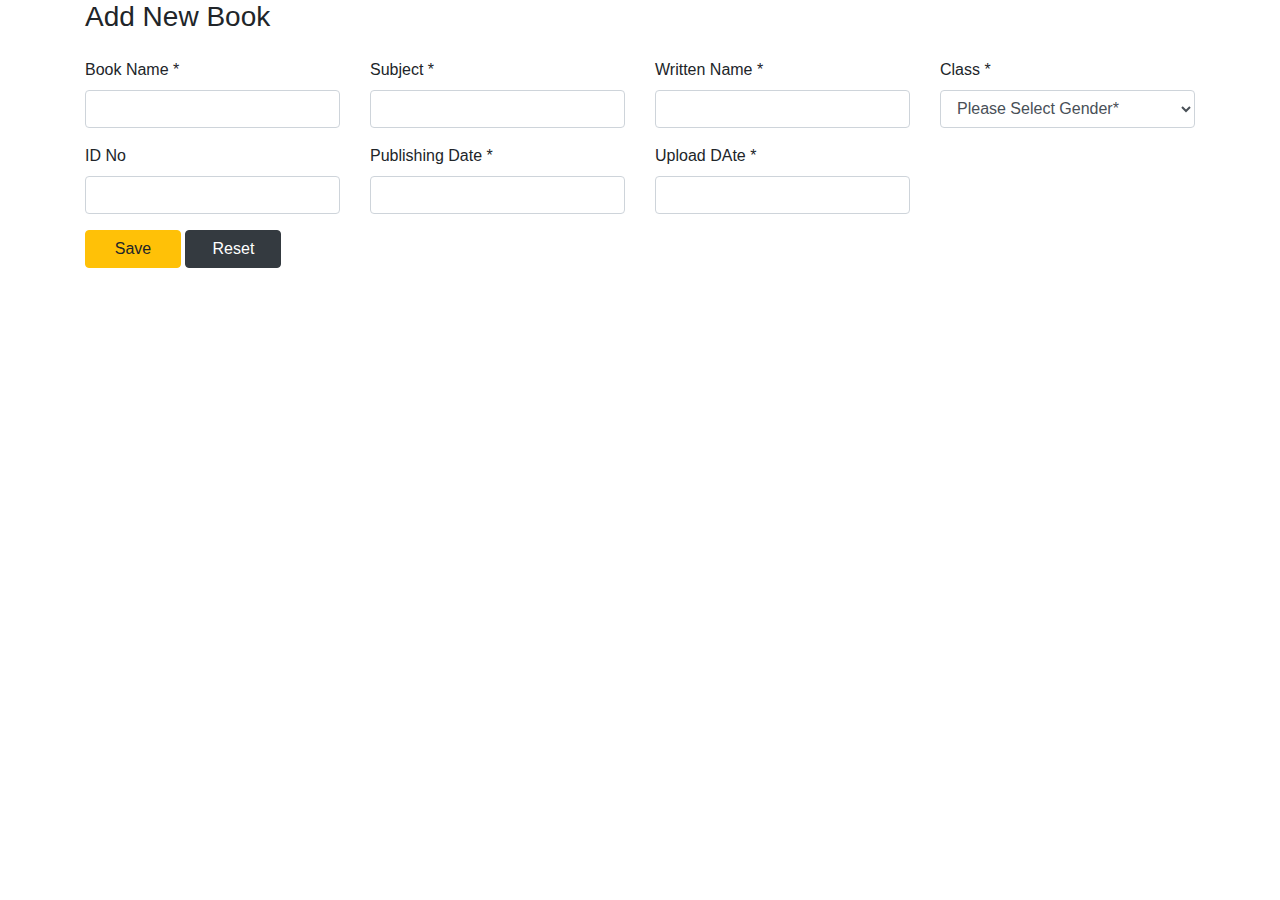
<file: new_book.html>
<!DOCTYPE html>
<html lang="en">
<head>
    <!-- Required meta tags -->
    <meta charset="utf-8">
    <meta name="viewport" content="width=device-width, initial-scale=1, shrink-to-fit=no">
    <!-- Bootstrap CSS -->
    <link rel="stylesheet" href="https://stackpath.bootstrapcdn.com/bootstrap/4.3.1/css/bootstrap.min.css" integrity="sha384-ggOyR0iXCbMQv3Xipma34MD+dH/1fQ784/j6cY/iJTQUOhcWr7x9JvoRxT2MZw1T" crossorigin="anonymous">
    <link href="https://fonts.googleapis.com/css?family=Josefin+Sans&display=swap" rel="stylesheet">
    <meta charset="UTF-8">
    <meta name="viewport" content="width=device-width, initial-scale=1.0">
    <meta http-equiv="X-UA-Compatible" content="ie=edge">
    <title>Document</title>
</head>
<body>
        <div class="container">
                <h3 class="mb-4">Add New Book</h3>
                <form action="">
                    <div class="row">
                        <div class="col-md-3">
                            <div class="form-group">
                                <label for="firstName" class="label">Book Name *</label>
                                <input type="text" class="form-control" id="firstName" required/>
                            </div>
                        </div>
                        <div class="col-md-3">
                            <div class="form-group">
                                <label for="lastName" class="label">Subject *</label>
                                <input type="text" class="form-control" id="lastName" required/>
                            </div>
                        </div>
                        <div class="col-md-3">
                                <div class="form-group">
                                    <label for="firstName" class="label">Written Name *</label>
                                    <input type="text" class="form-control" id="firstName" required/>
                                </div>
                            </div>
                        <div class="col-md-3">
                            <div class="form-group">
                                <label for="genderSelect" class="label">Class *</label>
                                <select class="form-control select" id="genderSelect" required>
                                    <option value="select" class="option">Please Select Gender*</option>
                                    <option class="option">Male</option>
                                    <option class="option">Female</option>
                                    <option class="option">Others</option>
                                </select>
                            </div>
                        </div>
                        
                    </div>
                    <div class="row">
                        <div class="col-md-3">
                            <div class="form-group">
                                <label for="rollNo" class="label">ID No</label>
                                <input type="text" class="form-control" id="rollNo" required />
                            </div>
                        </div>
                        <div class="col-md-3">
                            <div class="form-group">
                                <label for="emailId" class="label">Publishing Date *</label>
                                <input type="email" class="form-control" id="emailId" required="False"/>
                            </div>
                        </div>
                        <div class="col-md-3">
                                <div class="form-group">
                                    <label for="emailId" class="label">Upload DAte *</label>
                                    <input type="email" class="form-control" id="emailId" required="False"/>
                                </div>
                            </div>
                    </div>
                    
                    <div class="row">
                        <div class="col-md-3">
                            <button type="submit" class="btn btn-warning custBtn" style="width:6em;">Save</button>
                            <button type="reset" class="btn btn-dark custBtn" style="width:6em;">Reset</button>
                        </div>
                    </div>
                </form>
            </div>

<!-- Optional JavaScript -->
    <!-- jQuery first, then Popper.js, then Bootstrap JS -->
    <script src="https://code.jquery.com/jquery-3.3.1.slim.min.js" integrity="sha384-q8i/X+965DzO0rT7abK41JStQIAqVgRVzpbzo5smXKp4YfRvH+8abtTE1Pi6jizo" crossorigin="anonymous"></script>
    <script src="https://cdnjs.cloudflare.com/ajax/libs/popper.js/1.14.7/umd/popper.min.js" integrity="sha384-UO2eT0CpHqdSJQ6hJty5KVphtPhzWj9WO1clHTMGa3JDZwrnQq4sF86dIHNDz0W1" crossorigin="anonymous"></script>
    <script src="https://stackpath.bootstrapcdn.com/bootstrap/4.3.1/js/bootstrap.min.js" integrity="sha384-JjSmVgyd0p3pXB1rRibZUAYoIIy6OrQ6VrjIEaFf/nJGzIxFDsf4x0xIM+B07jRM" crossorigin="anonymous"></script>            
</body>
</html>
</file>
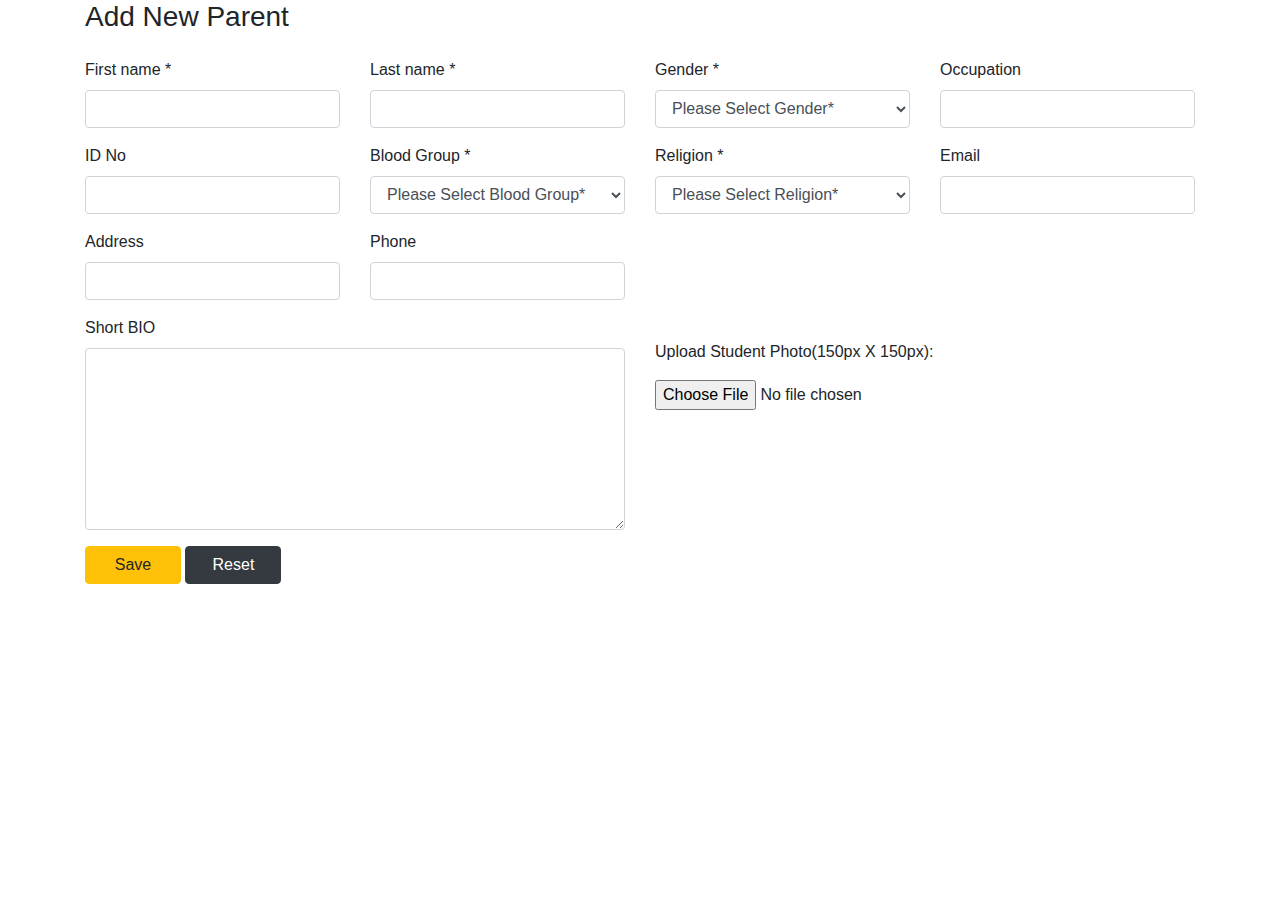
<file: new_parent.html>
<!DOCTYPE html>
<html lang="en">
<head>
    <!-- Required meta tags -->
    <meta charset="utf-8">
    <meta name="viewport" content="width=device-width, initial-scale=1, shrink-to-fit=no">
    <!-- Bootstrap CSS -->
    <link rel="stylesheet" href="https://stackpath.bootstrapcdn.com/bootstrap/4.3.1/css/bootstrap.min.css" integrity="sha384-ggOyR0iXCbMQv3Xipma34MD+dH/1fQ784/j6cY/iJTQUOhcWr7x9JvoRxT2MZw1T" crossorigin="anonymous">
    <link href="https://fonts.googleapis.com/css?family=Josefin+Sans&display=swap" rel="stylesheet">
    <meta charset="UTF-8">
    <meta name="viewport" content="width=device-width, initial-scale=1.0">
    <meta http-equiv="X-UA-Compatible" content="ie=edge">
    <title>Document</title>
</head>
<body>
        <div class="container">
                <h3 class="mb-4">Add New Parent</h3>
                <form action="">
                    <div class="row">
                        <div class="col-md-3">
                            <div class="form-group">
                                <label for="firstName" class="label">First name *</label>
                                <input type="text" class="form-control" id="firstName" required/>
                            </div>
                        </div>
                        <div class="col-md-3">
                            <div class="form-group">
                                <label for="lastName" class="label">Last name *</label>
                                <input type="text" class="form-control" id="lastName" required/>
                            </div>
                        </div>
                        <div class="col-md-3">
                            <div class="form-group">
                                <label for="genderSelect" class="label">Gender *</label>
                                <select class="form-control select" id="genderSelect" required>
                                    <option value="select" class="option">Please Select Gender*</option>
                                    <option class="option">Male</option>
                                    <option class="option">Female</option>
                                    <option class="option">Others</option>
                                </select>
                            </div>
                        </div>
                        <div class="col-md-3">
                                <div class="form-group">
                                    <label for="firstName" class="label">Occupation</label>
                                    <input type="text" class="form-control" id="firstName" required/>
                                </div>
                            </div>
                    </div>
                    <div class="row">
                        <div class="col-md-3">
                            <div class="form-group">
                                <label for="rollNo" class="label">ID No</label>
                                <input type="text" class="form-control" id="rollNo" required />
                            </div>
                        </div>
                        <div class="col-md-3">
                            <div class="form-group">
                                <label for="genderSelect" class="label">Blood Group *</label>
                                <select class="form-control select" id="genderSelect" required>
                                    <option value="select" class="option">Please Select Blood Group*</option>
                                    <option class="option">Male</option>
                                    <option class="option">Female</option>
                                    <option class="option">Others</option>
                                </select>
                            </div>
                        </div>
                        <div class="col-md-3">
                            <div class="form-group">
                                <label for="religionSelect" class="label">Religion *</label>
                                <select class="form-control select" id="religionSelect" required>
                                    <option value="select" class="option">Please Select Religion*</option>
                                    <option class="option">1</option>
                                    <option class="option">2</option>
                                    <option class="option">3</option>
                                    <option class="option">4</option>
                                    <option class="option">5</option>
                                </select>
                            </div>
                        </div>
                        <div class="col-md-3">
                            <div class="form-group">
                                <label for="emailId" class="label">Email</label>
                                <input type="email" class="form-control" id="emailId" required="False"/>
                            </div>
                        </div>
                    </div>
                    <div class="row">
                        <div class="col-md-3">
                            <div class="form-group">
                                <label for="admissionId" class="label">Address</label>
                                <input type="text" class="form-control" id="admissionId"/>
                            </div>
                        </div>
                        <div class="col-md-3">
                            <div class="form-group">
                                <label for="form-control" class="label">Phone</label>
                                <input type="text" class="form-control" id="phoneNo" />
                            </div>
                        </div>
                    </div>
                    <div class="row">
                        <div class="col-md-6">
                            <div class="form-group">
                                <label for="shortBio" class="label">Short BIO</label>
                                <textarea class="form-control" name="" id="shortBio" rows="7"></textarea>
                            </div>
                        </div>
                        <div class="col-md-6">
                            <div class="form-group mt-4">
                                <label for="photo" class="mb-3">Upload Student Photo(150px X 150px):</label>
                                <input type="file" id="photo" required/>
                            </div>
                        </div>
                    </div>
                    <div class="row">
                        <div class="col-md-3">
                            <button type="submit" class="btn btn-warning custBtn" style="width:6em;">Save</button>
                            <button type="reset" class="btn btn-dark custBtn" style="width:6em;">Reset</button>
                        </div>
                    </div>
                </form>
            </div>

<!-- Optional JavaScript -->
    <!-- jQuery first, then Popper.js, then Bootstrap JS -->
    <script src="https://code.jquery.com/jquery-3.3.1.slim.min.js" integrity="sha384-q8i/X+965DzO0rT7abK41JStQIAqVgRVzpbzo5smXKp4YfRvH+8abtTE1Pi6jizo" crossorigin="anonymous"></script>
    <script src="https://cdnjs.cloudflare.com/ajax/libs/popper.js/1.14.7/umd/popper.min.js" integrity="sha384-UO2eT0CpHqdSJQ6hJty5KVphtPhzWj9WO1clHTMGa3JDZwrnQq4sF86dIHNDz0W1" crossorigin="anonymous"></script>
    <script src="https://stackpath.bootstrapcdn.com/bootstrap/4.3.1/js/bootstrap.min.js" integrity="sha384-JjSmVgyd0p3pXB1rRibZUAYoIIy6OrQ6VrjIEaFf/nJGzIxFDsf4x0xIM+B07jRM" crossorigin="anonymous"></script>            
</body>
</html>
</file>
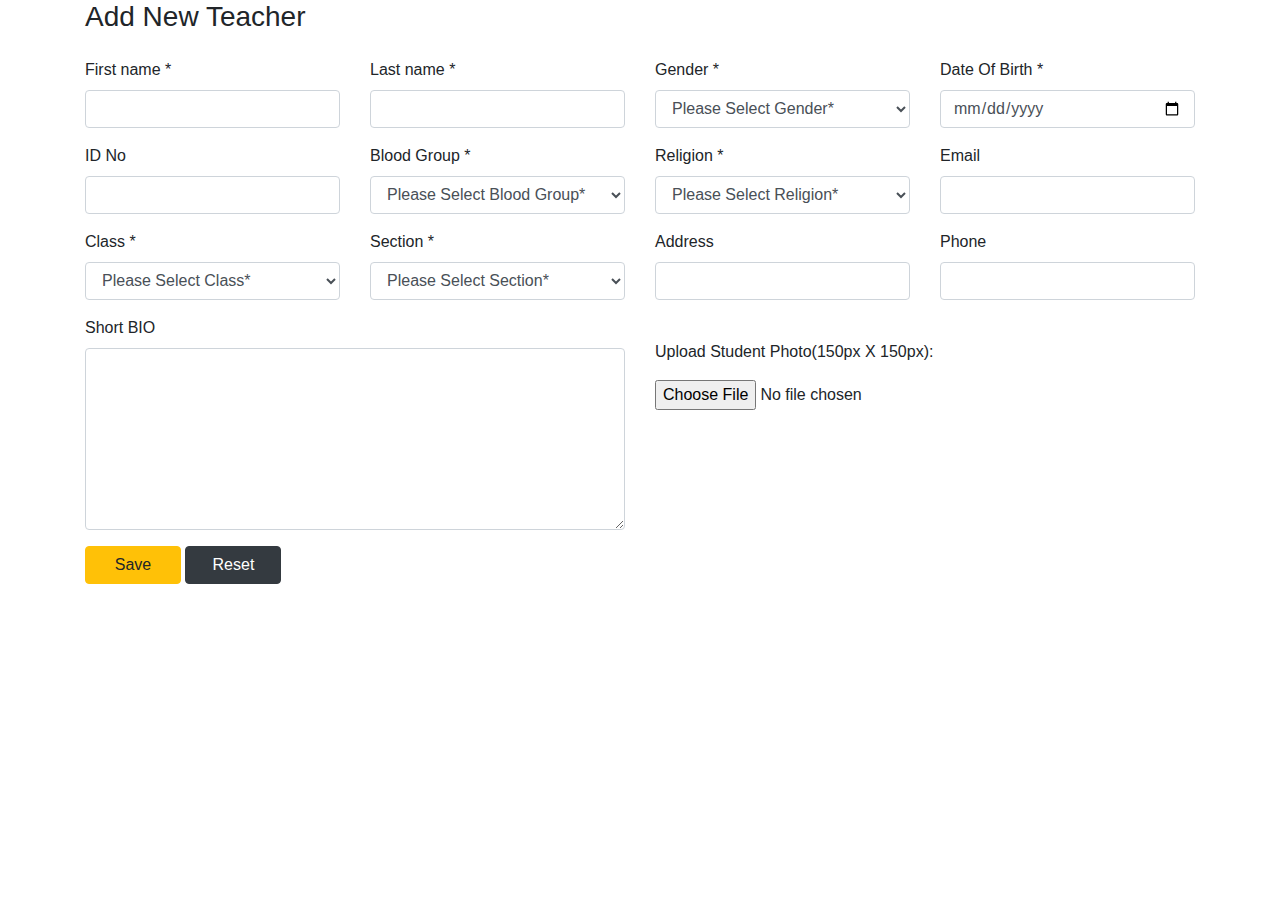
<file: new_teacher.html>
<!DOCTYPE html>
<html lang="en">
<head>
    <!-- Required meta tags -->
    <meta charset="utf-8">
    <meta name="viewport" content="width=device-width, initial-scale=1, shrink-to-fit=no">
    <!-- Bootstrap CSS -->
    <link rel="stylesheet" href="https://stackpath.bootstrapcdn.com/bootstrap/4.3.1/css/bootstrap.min.css" integrity="sha384-ggOyR0iXCbMQv3Xipma34MD+dH/1fQ784/j6cY/iJTQUOhcWr7x9JvoRxT2MZw1T" crossorigin="anonymous">
    <link href="https://fonts.googleapis.com/css?family=Josefin+Sans&display=swap" rel="stylesheet">
    <meta charset="UTF-8">
    <meta name="viewport" content="width=device-width, initial-scale=1.0">
    <meta http-equiv="X-UA-Compatible" content="ie=edge">
    <title>Document</title>
</head>
<body>
        <div class="container">
                <h3 class="mb-4">Add New Teacher</h3>
                <form action="">
                    <div class="row">
                        <div class="col-md-3">
                            <div class="form-group">
                                <label for="firstName" class="label">First name *</label>
                                <input type="text" class="form-control" id="firstName" required/>
                            </div>
                        </div>
                        <div class="col-md-3">
                            <div class="form-group">
                                <label for="lastName" class="label">Last name *</label>
                                <input type="text" class="form-control" id="lastName" required/>
                            </div>
                        </div>
                        <div class="col-md-3">
                            <div class="form-group">
                                <label for="genderSelect" class="label">Gender *</label>
                                <select class="form-control select" id="genderSelect" required>
                                    <option value="select" class="option">Please Select Gender*</option>
                                    <option class="option">Male</option>
                                    <option class="option">Female</option>
                                    <option class="option">Others</option>
                                </select>
                            </div>
                        </div>
                        <div class="col-md-3">
                            <div class="form-group">
                                <label for="dob" class="label">Date Of Birth *</label>
                                <input type="date" class="form-control" id="dob" required/>
                            </div>
                        </div>
                    </div>
                    <div class="row">
                        <div class="col-md-3">
                            <div class="form-group">
                                <label for="rollNo" class="label">ID No</label>
                                <input type="text" class="form-control" id="rollNo" required />
                            </div>
                        </div>
                        <div class="col-md-3">
                            <div class="form-group">
                                <label for="genderSelect" class="label">Blood Group *</label>
                                <select class="form-control select" id="genderSelect" required>
                                    <option value="select" class="option">Please Select Blood Group*</option>
                                    <option class="option">Male</option>
                                    <option class="option">Female</option>
                                    <option class="option">Others</option>
                                </select>
                            </div>
                        </div>
                        <div class="col-md-3">
                            <div class="form-group">
                                <label for="religionSelect" class="label">Religion *</label>
                                <select class="form-control select" id="religionSelect" required>
                                    <option value="select" class="option">Please Select Religion*</option>
                                    <option class="option">1</option>
                                    <option class="option">2</option>
                                    <option class="option">3</option>
                                    <option class="option">4</option>
                                    <option class="option">5</option>
                                </select>
                            </div>
                        </div>
                        <div class="col-md-3">
                            <div class="form-group">
                                <label for="emailId" class="label">Email</label>
                                <input type="email" class="form-control" id="emailId" required="False"/>
                            </div>
                        </div>
                    </div>
                    <div class="row">
                        <div class="col-md-3">
                            <div class="form-group">
                                <label for="genderSelect" class="label">Class *</label>
                                <select class="form-control select" id="genderSelect" required>
                                    <option value="select" class="option">Please Select Class*</option>
                                    <option value="male" class="option">Male</option>
                                    <option value="female" class="option">Female</option>
                                    <option value="others" class="option">Others</option>
                                </select>
                            </div>
                        </div>
                        <div class="col-md-3">
                            <div class="form-group">
                                <label for="genderSelect" class="label">Section *</label>
                                <select class="form-control select" id="genderSelect" required>
                                    <option value="select" class="option">Please Select Section*</option>
                                    <option class="option">Male</option>
                                    <option class="option">Female</option>
                                    <option class="option">Others</option>
                                </select>
                            </div>
                        </div>
                        <div class="col-md-3">
                            <div class="form-group">
                                <label for="admissionId" class="label">Address</label>
                                <input type="text" class="form-control" id="admissionId"/>
                            </div>
                        </div>
                        <div class="col-md-3">
                            <div class="form-group">
                                <label for="form-control" class="label">Phone</label>
                                <input type="text" class="form-control" id="phoneNo" />
                            </div>
                        </div>
                    </div>
                    <div class="row">
                        <div class="col-md-6">
                            <div class="form-group">
                                <label for="shortBio" class="label">Short BIO</label>
                                <textarea class="form-control" name="" id="shortBio" rows="7"></textarea>
                            </div>
                        </div>
                        <div class="col-md-6">
                            <div class="form-group mt-4">
                                <label for="photo" class="mb-3">Upload Student Photo(150px X 150px):</label>
                                <input type="file" id="photo" required/>
                            </div>
                        </div>
                    </div>
                    <div class="row">
                        <div class="col-md-3">
                            <button type="submit" class="btn btn-warning custBtn" style="width:6em;">Save</button>
                            <button type="reset" class="btn btn-dark custBtn" style="width:6em;">Reset</button>
                        </div>
                    </div>
                </form>
            </div>

<!-- Optional JavaScript -->
    <!-- jQuery first, then Popper.js, then Bootstrap JS -->
    <script src="https://code.jquery.com/jquery-3.3.1.slim.min.js" integrity="sha384-q8i/X+965DzO0rT7abK41JStQIAqVgRVzpbzo5smXKp4YfRvH+8abtTE1Pi6jizo" crossorigin="anonymous"></script>
    <script src="https://cdnjs.cloudflare.com/ajax/libs/popper.js/1.14.7/umd/popper.min.js" integrity="sha384-UO2eT0CpHqdSJQ6hJty5KVphtPhzWj9WO1clHTMGa3JDZwrnQq4sF86dIHNDz0W1" crossorigin="anonymous"></script>
    <script src="https://stackpath.bootstrapcdn.com/bootstrap/4.3.1/js/bootstrap.min.js" integrity="sha384-JjSmVgyd0p3pXB1rRibZUAYoIIy6OrQ6VrjIEaFf/nJGzIxFDsf4x0xIM+B07jRM" crossorigin="anonymous"></script>            
</body>
</html>
</file>
<file: style.css>
.container{
    float: left;
}

.table{
    margin-top: 18px;
}

.td{
    float: right;
}

.form-check{
    float: left;
}

.top
{
    padding-bottom: 12px;
}

.btn {
    font-family: Impact, Haettenschweiler, 'Arial Narrow Bold', sans-serif;
}

ul a{
    text-decoration: none;
    
}
</file>
